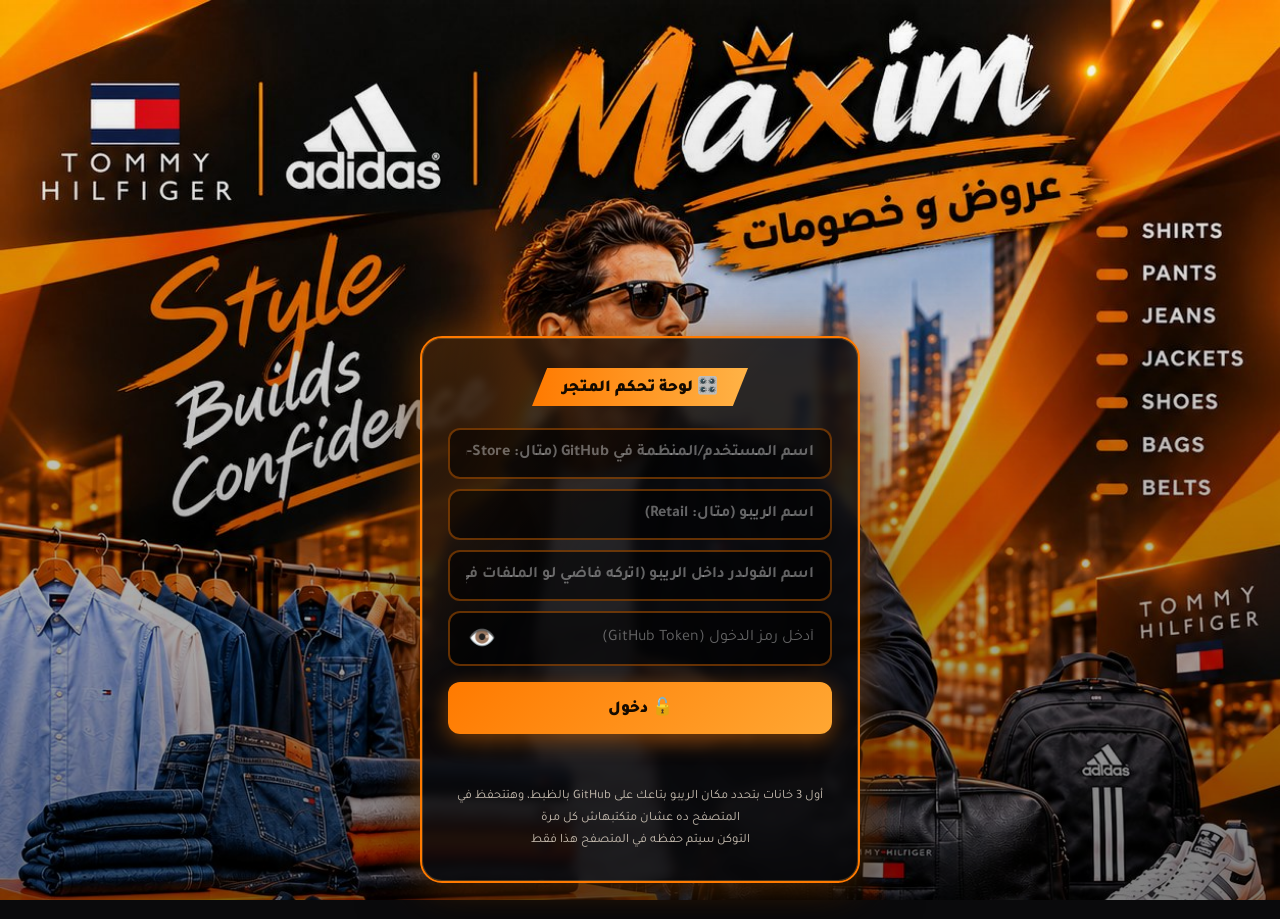
<file: admin.html>
<!DOCTYPE html>
<html lang="ar" dir="rtl">
<head>
<base href="./">
<meta charset="UTF-8">
<meta name="viewport" content="width=device-width, initial-scale=1.0">
<meta name="theme-color" content="#0a0a0c">
<title>لوحة تحكم Maxim Casual Wear</title>
<link rel="preload" as="image" href="assets/images/admin-poster.jpg">
<link href="https://fonts.googleapis.com/css2?family=Cairo:wght@500;700;900&family=Tajawal:wght@400;500;700;900&family=Lalezar&display=swap" rel="stylesheet">
<style>
  /* ============================================================
     Maxim Admin — واجهة البوستر
     صورة البوستر هي الخلفية، وكل أجزاء اللوحة مستطيلات (تجاويف)
     داكنة بحواف برتقالية مضيئة فوقها
  ============================================================ */
  :root {
    --gold: #FF7A00;            /* برتقالي البوستر */
    --gold-light: #FFB347;      /* برتقالي فاتح (توهج) */
    --gold-dark: #FF9A1F;       /* برتقالي النصوص/الأيقونات على الداكن */
    --orange: #FF8A1F;
    --orange-dark: #D94F00;
    --marble-dark: #FFFFFF;     /* عناوين */
    --marble-mid: #FFD9B0;      /* تسميات الحقول */
    --marble-light: #FFE8CF;
    --marble-cream: #F5F3EF;
    --panel: rgba(10, 10, 12, 0.84);
    --panel-2: rgba(0, 0, 0, 0.55);
    --border: rgba(255, 122, 0, 0.38);
    --text-dark: #FFFFFF;
    --text-muted: #C9BFB2;
    --danger: #FF5A4A;
    --success: #3DDC84;
    --shadow: rgba(0, 0, 0, 0.5);
    --shadow-strong: rgba(0, 0, 0, 0.7);
    --glow: rgba(255, 122, 0, 0.35);
    --poster: url("assets/images/admin-poster.jpg");
  }

  * { box-sizing: border-box; margin: 0; padding: 0; }

  html { background: #0a0a0c; color-scheme: dark; }

  body {
    font-family: 'Tajawal', 'Cairo', sans-serif;
    min-height: 100vh;
    color: var(--text-dark);
    padding: 12px;
    font-size: 16px;
    position: relative;
  }

  /* ===== البوستر نفسه = الواجهة (ثابت خلف كل المحتوى) ===== */
  body::before {
    content: "";
    position: fixed; inset: 0; z-index: -2;
    background: #0a0a0c var(--poster) 70% 0 / cover no-repeat;
  }
  /* تعتيم خفيف تدريجي عشان المحتوى يتقرأ، والجزء العلوي يفضل واضح */
  body::after {
    content: "";
    position: fixed; inset: 0; z-index: -1; pointer-events: none;
    background: linear-gradient(180deg, rgba(0,0,0,0) 0%, rgba(0,0,0,0.18) 40%, rgba(0,0,0,0.5) 100%);
  }
  /* الشاشات العريضة: البوستر بعرض الشاشة، من فوق */
  @media (min-aspect-ratio: 1/1) {
    body::before { background-position: center top; }
  }

  /* ===== وسم برتقالي زي شريط "عروض و خصومات" في البوستر ===== */
  .hero-tag, .login-wrap .subtitle {
    display: inline-block;
    background: linear-gradient(90deg, #FF7A00, #FFB347);
    color: #140a00;
    font-weight: 900; font-size: 1.05rem;
    padding: 7px 30px;
    clip-path: polygon(7% 0, 100% 0, 93% 100%, 0 100%);
    box-shadow: 0 0 18px var(--glow);
  }

  /* ============ Login ============ */
  .login-wrap {
    max-width: 440px;
    margin: clamp(180px, 36vh, 380px) auto 24px;
    background:
      linear-gradient(135deg, rgba(255,122,0,0.20), transparent 38%),
      var(--panel);
    border: 2px solid var(--gold);
    border-radius: 22px;
    padding: 30px 26px;
    text-align: center;
    box-shadow: 0 0 0 1px rgba(255,179,71,0.25) inset, 0 0 40px var(--glow), 0 20px 60px var(--shadow-strong);
    backdrop-filter: blur(5px);
    -webkit-backdrop-filter: blur(5px);
  }
  .login-wrap .subtitle { margin-bottom: 22px; }
  .login-wrap .pw-wrap { position: relative; margin-bottom: 16px; }
  .login-wrap input {
    width: 100%;
    padding: 16px 16px 16px 56px;
    border: 2px solid var(--border);
    border-radius: 12px;
    font-family: inherit;
    font-size: 1rem;
    background: var(--panel-2);
    color: var(--text-dark);
    transition: border-color 0.2s, box-shadow 0.2s;
  }
  .login-wrap input:focus {
    outline: none; border-color: var(--gold-light);
    box-shadow: 0 0 0 3px rgba(255,122,0,0.28);
  }
  .toggle-pw {
    position: absolute; left: 12px; top: 50%; transform: translateY(-50%);
    background: transparent; border: none; font-size: 1.4rem; cursor: pointer;
    padding: 8px; border-radius: 8px;
  }
  .toggle-pw:hover { background: rgba(255, 122, 0, 0.2); }
  #loginErr {
    color: var(--danger); font-size: 0.92rem; margin-top: 12px;
    min-height: 22px; font-weight: 700;
  }
  .login-hint {
    color: var(--text-muted); font-size: 0.8rem; margin-top: 18px;
    line-height: 1.7;
  }

  /* ============ Buttons ============ */
  button {
    font-family: inherit; cursor: pointer; border: none; border-radius: 12px;
    padding: 14px 22px; font-weight: 900; font-size: 1rem;
    transition: transform 0.15s, box-shadow 0.15s, background 0.2s, border-color 0.2s;
  }
  button:active { transform: scale(0.97); }
  button:disabled { opacity: 0.5; cursor: not-allowed; transform: none !important; }
  .btn-primary {
    background: linear-gradient(135deg, #FF7A00, #FFA733);
    color: #140a00;
    box-shadow: 0 6px 22px rgba(255, 122, 0, 0.45);
    font-size: 1.05rem;
  }
  .btn-primary:hover:not(:disabled) {
    box-shadow: 0 10px 30px rgba(255, 122, 0, 0.65);
    transform: translateY(-2px);
  }
  .btn-secondary {
    background: rgba(255, 255, 255, 0.07); color: var(--text-dark);
    border: 2px solid var(--border);
  }
  .btn-secondary:hover { background: rgba(255, 122, 0, 0.18); border-color: var(--gold-light); }
  .btn-danger {
    background: transparent; color: var(--danger);
    border: 2px solid var(--danger); padding: 8px 14px; font-size: 0.85rem;
  }
  .btn-danger:hover { background: rgba(255, 90, 74, 0.15); }
  .btn-add {
    background: rgba(0, 0, 0, 0.6); color: var(--gold-light);
    border: 2px dashed var(--gold); width: 100%;
    padding: 16px; font-size: 1rem; margin-top: 12px; border-radius: 14px;
    backdrop-filter: blur(4px); -webkit-backdrop-filter: blur(4px);
  }
  .btn-add:hover { background: rgba(255, 122, 0, 0.18); }

  /* ============ Main ============ */
  #dashboard { max-width: 950px; margin: 0 auto; display: none; }
  #dashboard.active { display: block; }

  /* منطقة البوستر المكشوفة أعلى الصفحة */
  .poster-hero {
    position: relative;
    height: clamp(150px, 28vh, 290px);
    margin-bottom: 12px;
  }
  .poster-hero .hero-tag { position: absolute; bottom: 4px; right: 0; }

  /* ============ Header ============ */
  .admin-header {
    background:
      linear-gradient(135deg, rgba(255,122,0,0.22), transparent 40%),
      rgba(8, 8, 10, 0.9);
    border: 2px solid var(--gold);
    border-radius: 18px;
    padding: 16px 20px;
    margin-bottom: 18px;
    display: flex; flex-wrap: wrap; align-items: center;
    justify-content: space-between; gap: 14px;
    box-shadow: 0 0 28px var(--glow), 0 10px 30px var(--shadow);
    position: sticky; top: 12px; z-index: 50;
    backdrop-filter: blur(6px); -webkit-backdrop-filter: blur(6px);
  }
  .admin-header h1 {
    font-family: 'Lalezar', 'Cairo', sans-serif;
    font-size: 1.7rem; font-weight: 400;
    color: var(--gold-dark); letter-spacing: 1px; margin: 0;
    text-shadow: 0 0 14px rgba(255, 122, 0, 0.55);
  }
  .admin-actions { display: flex; gap: 10px; flex-wrap: wrap; }

  /* ============ Cards (التجاويف) ============ */
  .card {
    background:
      linear-gradient(135deg, rgba(255,122,0,0.18), transparent 36%),
      var(--panel);
    border: 2px solid var(--gold);
    border-radius: 18px;
    padding: 22px; margin-bottom: 18px;
    box-shadow: 0 0 0 1px rgba(255,179,71,0.18) inset, 0 0 26px rgba(255,122,0,0.18), 0 10px 28px var(--shadow);
    backdrop-filter: blur(5px); -webkit-backdrop-filter: blur(5px);
  }
  .card-title {
    font-family: 'Cairo', sans-serif;
    font-size: 1.25rem; font-weight: 900;
    color: var(--marble-dark);
    display: flex; align-items: center; justify-content: space-between;
    gap: 10px; margin-bottom: 16px; padding-bottom: 14px;
    border-bottom: 2px solid var(--border);
  }
  .card-title .title-info {
    display: flex; align-items: center; gap: 10px; flex: 1; cursor: pointer;
  }
  /* شرطة برتقالية مائلة زي نقاط القائمة في البوستر */
  .card-title .title-info::before {
    content: ""; flex-shrink: 0;
    width: 26px; height: 8px; border-radius: 4px;
    background: linear-gradient(90deg, #FF7A00, #FFB347);
    transform: skewX(-22deg);
    box-shadow: 0 0 10px var(--glow);
  }
  .card-title .zone-icon { font-size: 1.6rem; }
  .card-title .toggle-chev {
    font-size: 1rem; transition: transform 0.2s; color: var(--gold-dark);
  }
  .card-title .toggle-chev.open { transform: rotate(180deg); }
  .type-badge {
    font-size: 0.8rem;
    background: rgba(255, 122, 0, 0.14); color: var(--marble-mid);
    border: 1.5px solid var(--border); border-radius: 8px;
    padding: 4px 12px; font-weight: 900;
  }
  .zone-body { display: none; }
  .zone-body.open { display: block; }

  /* ============ Form Fields (مستطيلات إدخال البيانات) ============ */
  label {
    display: block; font-size: 0.9rem; color: var(--marble-mid);
    margin-bottom: 6px; margin-top: 14px; font-weight: 900;
    letter-spacing: 0.3px;
  }
  input[type=text], input[type=number], textarea {
    width: 100%; background: var(--panel-2);
    border: 2px solid var(--border); color: var(--text-dark);
    border-radius: 12px; padding: 14px 16px;
    font-family: inherit; font-size: 1rem; font-weight: 600;
    transition: border-color 0.2s, box-shadow 0.2s;
  }
  input::placeholder, textarea::placeholder { color: rgba(255, 255, 255, 0.38); }
  input:focus, textarea:focus {
    outline: none; border-color: var(--gold-light);
    box-shadow: 0 0 0 3px rgba(255, 122, 0, 0.26);
  }
  textarea { resize: vertical; min-height: 80px; line-height: 1.6; }
  .row-2 { display: grid; grid-template-columns: 1fr 1fr; gap: 12px; }

  /* ============ Product Box ============ */
  .item-box {
    background: rgba(255, 255, 255, 0.04);
    border: 2px solid var(--border);
    border-radius: 16px; padding: 56px 18px 18px; margin-top: 14px;
    position: relative;
  }
  .item-box .item-num {
    position: absolute; top: 12px; left: 12px;
    background: linear-gradient(135deg, #FF7A00, #FFA733);
    color: #140a00; font-size: 0.85rem; font-weight: 900;
    padding: 5px 14px; border-radius: 10px;
    box-shadow: 0 4px 12px var(--glow);
  }
  .item-actions {
    display: flex; gap: 8px; position: absolute;
    top: 12px; right: 12px;
  }

  /* ============ Images Grid ============ */
  .images-grid {
    display: grid;
    grid-template-columns: repeat(auto-fill, minmax(140px, 1fr));
    gap: 14px;
    margin-top: 12px;
  }
  .img-cell { display: flex; flex-direction: column; gap: 6px; }
  .img-thumb {
    position: relative;
    aspect-ratio: 1 / 1;
    border: 2px solid var(--border);
    border-radius: 14px;
    overflow: hidden;
    background: #111;
    transition: border-color 0.2s;
  }
  .img-thumb:hover { border-color: var(--gold-light); }
  .img-thumb img {
    width: 100%; height: 100%;
    object-fit: cover; display: block;
  }
  .img-thumb .img-del {
    position: absolute; top: 6px; right: 6px;
    background: var(--danger); color: #FFFFFF;
    border: none; width: 30px; height: 30px;
    border-radius: 50%; font-size: 0.9rem; font-weight: 900;
    display: flex; align-items: center; justify-content: center;
    cursor: pointer; box-shadow: 0 3px 8px rgba(255, 90, 74, 0.5);
    padding: 0;
  }
  .img-add-btn {
    display: flex; flex-direction: column;
    align-items: center; justify-content: center; gap: 6px;
    aspect-ratio: 1 / 1;
    border: 2px dashed var(--gold); border-radius: 14px;
    background: rgba(255, 122, 0, 0.08);
    color: var(--gold-dark); font-size: 2rem;
    cursor: pointer; font-weight: 900;
    transition: background 0.2s, transform 0.2s;
  }
  .img-add-btn:hover {
    background: rgba(255, 122, 0, 0.2);
    transform: scale(1.02);
  }
  .img-add-btn small { font-size: 0.85rem; font-weight: 900; }
  input[type="file"] { display: none; }

  /* ============ محرر ألوان القسم ============ */
  .cat-colors-editor {
    background: rgba(255, 122, 0, 0.07);
    border: 2px dashed var(--gold);
    border-radius: 14px;
    padding: 16px;
    margin: 16px 0 8px;
  }
  .cat-colors-editor > label {
    margin-top: 0;
    display: flex; align-items: center; gap: 8px;
    color: var(--marble-dark);
    font-size: 1rem;
  }
  .cat-colors-hint {
    color: var(--text-muted);
    font-size: 0.82rem;
    font-weight: 700;
    margin-top: 6px;
    line-height: 1.6;
  }
  .color-chips-wrap {
    display: flex; flex-wrap: wrap; gap: 8px; margin-top: 12px;
  }
  .color-chip-btn {
    padding: 8px 14px;
    border: 2px solid var(--border);
    border-radius: 999px;
    background: rgba(0, 0, 0, 0.5);
    color: var(--text-dark);
    font: inherit;
    font-size: 0.88rem;
    font-weight: 900;
    cursor: pointer;
    transition: all 0.15s;
  }
  .color-chip-btn:hover { border-color: var(--gold-light); }
  .color-chip-btn.on {
    background: linear-gradient(135deg, #FF7A00, #FFA733);
    color: #140a00;
    border-color: var(--gold-light);
    box-shadow: 0 3px 12px var(--glow);
  }
  .color-chip-btn.off {
    opacity: 0.5;
    text-decoration: line-through;
  }

  /* ============ شرائح ألوان تحت كل صورة ============ */
  .img-colors-row {
    display: flex;
    flex-wrap: wrap;
    gap: 4px;
    margin-top: 2px;
  }
  .img-color-tag {
    padding: 3px 8px;
    border-radius: 999px;
    border: 1.5px solid var(--border);
    background: rgba(255, 255, 255, 0.07);
    color: #E8DFD3;
    font: inherit;
    font-size: 0.68rem;
    font-weight: 800;
    cursor: pointer;
    transition: all 0.12s;
    line-height: 1.2;
  }
  .img-color-tag:hover { border-color: var(--gold-light); }
  .img-color-tag.on {
    background: var(--gold);
    border-color: var(--gold-light);
    color: #140a00;
  }
  .img-color-tag.custom {
    background: linear-gradient(135deg, #FF8A1F, #D94F00);
    border-color: #D94F00;
    color: #fff;
  }
  .img-color-tag.custom:hover { filter: brightness(1.1); }
  .img-color-tags-all-btn {
    padding: 3px 8px;
    border-radius: 999px;
    border: 1.5px dashed var(--gold);
    background: transparent;
    color: var(--gold-dark);
    font: inherit;
    font-size: 0.68rem;
    font-weight: 900;
    cursor: pointer;
    line-height: 1.2;
  }
  .img-color-tags-all-btn:hover { background: rgba(255, 122, 0, 0.15); }
  .img-color-tag.add-custom {
    background: transparent;
    border: 1.5px dashed var(--success);
    color: var(--success);
  }
  .img-color-tag.add-custom:hover { background: rgba(61, 220, 132, 0.12); }

  /* ============ محرر العروض (الصور + النص) ============ */
  .offers-grid {
    display: grid;
    grid-template-columns: repeat(auto-fill, minmax(220px, 1fr));
    gap: 16px;
    margin-top: 12px;
  }
  .offer-card {
    background: rgba(255, 255, 255, 0.05);
    border: 2px solid var(--border);
    border-radius: 14px;
    padding: 12px;
    position: relative;
    display: flex;
    flex-direction: column;
    gap: 8px;
    transition: border-color 0.2s;
  }
  .offer-card:hover { border-color: var(--gold-light); }
  .offer-card .offer-num {
    position: absolute;
    top: 8px;
    left: 8px;
    background: linear-gradient(135deg, #FF7A00, #FFA733);
    color: #140a00;
    font-size: 0.75rem;
    font-weight: 900;
    padding: 3px 10px;
    border-radius: 8px;
    z-index: 2;
  }
  .offer-card .offer-img-box {
    position: relative;
    aspect-ratio: 1 / 1;
    border-radius: 10px;
    overflow: hidden;
    background: #111;
    border: 2px solid var(--border);
  }
  .offer-card .offer-img-box img {
    width: 100%;
    height: 100%;
    object-fit: cover;
    display: block;
  }
  .offer-card .offer-img-box .offer-img-del {
    position: absolute;
    top: 6px;
    right: 6px;
    background: var(--danger);
    color: #fff;
    border: none;
    width: 28px;
    height: 28px;
    border-radius: 50%;
    font-size: 0.85rem;
    font-weight: 900;
    cursor: pointer;
    display: flex;
    align-items: center;
    justify-content: center;
    box-shadow: 0 3px 8px rgba(255, 90, 74, 0.5);
    z-index: 2;
    padding: 0;
  }
  .offer-card .offer-img-box .offer-img-change {
    position: absolute;
    bottom: 6px;
    left: 6px;
    background: rgba(0, 0, 0, 0.75);
    color: #fff;
    border: 1px solid var(--border);
    padding: 4px 10px;
    border-radius: 8px;
    font-size: 0.72rem;
    font-weight: 900;
    cursor: pointer;
    z-index: 2;
  }
  .offer-card .offer-img-add {
    display: flex;
    flex-direction: column;
    align-items: center;
    justify-content: center;
    gap: 4px;
    aspect-ratio: 1 / 1;
    border: 2px dashed var(--gold);
    border-radius: 10px;
    background: rgba(255, 122, 0, 0.08);
    color: var(--gold-dark);
    font-size: 1.5rem;
    font-weight: 900;
    cursor: pointer;
    transition: background 0.2s;
  }
  .offer-card .offer-img-add:hover { background: rgba(255, 122, 0, 0.2); }
  .offer-card .offer-img-add small { font-size: 0.75rem; font-weight: 900; }

  .offer-card .offer-text-label {
    font-size: 0.78rem;
    color: var(--marble-mid);
    font-weight: 900;
    margin-top: 4px;
  }
  .offer-card .offer-text-input {
    width: 100%;
    background: var(--panel-2);
    border: 2px solid var(--border);
    border-radius: 10px;
    padding: 10px 12px;
    font-family: inherit;
    font-size: 0.9rem;
    font-weight: 700;
    color: var(--text-dark);
    min-height: 60px;
    resize: vertical;
    line-height: 1.5;
    transition: border-color 0.2s;
  }
  .offer-card .offer-text-input:focus {
    outline: none;
    border-color: var(--gold-light);
  }
  .offer-card .offer-del-btn {
    background: transparent;
    color: var(--danger);
    border: 2px solid var(--danger);
    border-radius: 8px;
    padding: 6px 12px;
    font-size: 0.78rem;
    font-weight: 900;
    cursor: pointer;
    margin-top: 4px;
    transition: background 0.2s;
  }
  .offer-card .offer-del-btn:hover {
    background: var(--danger);
    color: #fff;
  }

  /* ============ Sizes ============ */
  .size-chips { display: flex; flex-wrap: wrap; gap: 8px; margin-top: 12px; }
  .size-chip {
    background: rgba(0, 0, 0, 0.55); color: var(--text-dark);
    border: 2px solid var(--border); padding: 10px 18px;
    border-radius: 12px; font-size: 0.95rem; font-weight: 900;
    cursor: pointer; transition: all 0.15s;
  }
  .size-chip:hover { border-color: var(--gold-light); transform: translateY(-2px); }
  .size-chip.selected {
    background: linear-gradient(135deg, #FF7A00, #FFA733);
    color: #140a00; border-color: var(--gold-light);
    box-shadow: 0 4px 14px var(--glow);
  }
  .selected-sizes {
    display: flex; flex-direction: column; gap: 10px;
    margin-top: 14px; padding: 16px;
    background: rgba(0, 0, 0, 0.45); border-radius: 12px;
    border: 2px solid var(--border); min-height: 60px;
  }
  .selected-size-row {
    display: flex; flex-wrap: wrap; align-items: center;
    gap: 10px; padding: 10px 12px;
    background: rgba(255, 255, 255, 0.06); border-radius: 10px;
    border-right: 5px solid var(--gold);
  }
  .selected-size-row .sz-label {
    flex: 1; font-weight: 900; font-size: 1.05rem;
    color: var(--marble-dark);
  }
  .selected-size-row .sz-price-input {
    width: 110px; padding: 10px;
    border: 2px solid var(--border); border-radius: 8px;
    font-family: inherit; font-weight: 900; font-size: 1rem;
    text-align: center; background: var(--panel-2); color: var(--text-dark);
  }
  .selected-size-row .sz-price-input:focus {
    outline: none; border-color: var(--gold-light);
  }
  .selected-size-row .sz-del {
    background: var(--danger); color: #FFFFFF;
    border: none; width: 34px; height: 34px;
    border-radius: 50%; font-size: 0.95rem; font-weight: 900;
    cursor: pointer; display: flex; align-items: center;
    justify-content: center; flex-shrink: 0; padding: 0;
  }

  /* إضافة مقاسات يدويًا */
  .size-add-box {
    margin-top: 16px; padding: 14px;
    background: rgba(255, 122, 0, 0.07);
    border: 2px dashed var(--gold);
    border-radius: 14px;
  }
  .size-add-box .sab-title {
    font-size: 0.92rem; font-weight: 900; color: var(--marble-mid);
    margin-bottom: 8px;
  }
  .size-add-row { display: flex; gap: 8px; align-items: stretch; }
  .size-add-row input { flex: 1; min-width: 0; }
  .size-add-row button { padding: 10px 18px; white-space: nowrap; }
  .size-range-row {
    display: grid; grid-template-columns: 1fr 1fr 1fr auto;
    gap: 8px; align-items: end; margin-top: 12px;
  }
  .size-range-row .sr-field label { margin: 0 0 4px; font-size: 0.78rem; }
  .size-range-row input { padding: 10px; text-align: center; }
  .size-range-row button { padding: 12px 16px; white-space: nowrap; }
  .size-add-hint {
    margin-top: 8px; font-size: 0.78rem; color: var(--text-muted);
    font-weight: 700; line-height: 1.6;
  }

  /* ============ Status Toast ============ */
  #statusMsg {
    position: fixed; bottom: 20px; right: 20px; left: 20px;
    max-width: 460px; margin: 0 auto;
    background: rgba(10, 10, 12, 0.97); border: 2px solid var(--border);
    border-radius: 16px; padding: 18px 24px;
    text-align: center; font-weight: 900; font-size: 1rem;
    line-height: 1.6;
    display: none; z-index: 100;
    box-shadow: 0 15px 40px var(--shadow-strong);
  }
  #statusMsg.show { display: block; }
  #statusMsg.ok { border-color: var(--success); color: var(--success); box-shadow: 0 0 24px rgba(61,220,132,0.3), 0 15px 40px var(--shadow-strong); }
  #statusMsg.err { border-color: var(--danger); color: #FF8B7F; box-shadow: 0 0 24px rgba(255,90,74,0.35), 0 15px 40px var(--shadow-strong); }
  #statusMsg.loading { border-color: var(--gold); color: var(--gold-dark); }

  /* ============ Loading Overlay ============ */
  #loadingOverlay {
    position: fixed; inset: 0;
    background: rgba(0, 0, 0, 0.78);
    display: none; align-items: center; justify-content: center;
    z-index: 200; backdrop-filter: blur(6px); -webkit-backdrop-filter: blur(6px);
  }
  #loadingOverlay.show { display: flex; }
  .loader {
    background:
      linear-gradient(135deg, rgba(255,122,0,0.2), transparent 40%),
      #0c0c0e;
    padding: 32px 42px;
    border-radius: 20px; text-align: center;
    border: 2px solid var(--gold);
    box-shadow: 0 0 40px var(--glow), 0 20px 60px rgba(0, 0, 0, 0.6);
    max-width: 340px;
  }
  .loader .spinner {
    width: 50px; height: 50px;
    border: 5px solid rgba(255, 122, 0, 0.2);
    border-top-color: var(--gold);
    border-radius: 50%; margin: 0 auto 18px;
    animation: spin 0.8s linear infinite;
  }
  @keyframes spin { to { transform: rotate(360deg); } }
  .loader p {
    font-weight: 900; color: var(--marble-dark);
    font-size: 1rem; line-height: 1.6;
  }

  /* ============ Visibility Toggle ============ */
  .vis-toggle {
    display: flex; align-items: center; gap: 8px;
    background: rgba(255, 255, 255, 0.06); padding: 8px 14px;
    border-radius: 20px; font-size: 0.85rem;
    font-weight: 900; color: var(--text-muted);
    cursor: pointer; border: 2px solid var(--border);
    user-select: none; transition: all 0.2s;
  }
  .vis-toggle.on {
    background: rgba(61, 220, 132, 0.12);
    border-color: var(--success); color: var(--success);
  }
  .vis-toggle.off {
    background: rgba(255, 90, 74, 0.12);
    border-color: var(--danger); color: #FF8B7F;
  }

  /* ============ Save Bar ============ */
  .save-bar {
    position: sticky; bottom: 16px;
    background:
      linear-gradient(135deg, rgba(255,122,0,0.22), transparent 40%),
      rgba(8, 8, 10, 0.92);
    border: 2px solid var(--gold);
    border-radius: 18px; padding: 14px; margin-top: 20px;
    box-shadow: 0 0 28px var(--glow), 0 -8px 30px var(--shadow-strong);
    z-index: 40;
    backdrop-filter: blur(6px); -webkit-backdrop-filter: blur(6px);
  }
  .save-bar button { width: 100%; padding: 18px; font-size: 1.15rem; }

  /* ============ Responsive ============ */
  @media (max-width: 600px) {
    body { padding: 8px; font-size: 15px; }
    .admin-header { padding: 14px; gap: 10px; }
    .admin-header h1 { font-size: 1.4rem; }
    .admin-actions { width: 100%; justify-content: stretch; }
    .admin-actions button { flex: 1; padding: 12px 14px; font-size: 0.9rem; }
    .card { padding: 18px; }
    .item-box { padding: 54px 14px 14px; }
    .row-2 { grid-template-columns: 1fr; }
    .selected-size-row .sz-price-input { width: 90px; }
    .offers-grid { grid-template-columns: 1fr; }
    .size-range-row { grid-template-columns: 1fr 1fr 1fr; }
    .size-range-row button { grid-column: 1 / -1; }
  }
</style>
</head>
<body>

<!-- ============ Login Screen ============ -->
<div id="loginScreen" class="login-wrap">
  <p class="subtitle">🎛️ لوحة تحكم المتجر</p>

  <div class="pw-wrap" style="margin-bottom:10px;">
    <input type="text" id="ownerInput" placeholder="اسم المستخدم/المنظمة في GitHub (مثال: Maxim-Store)" autocomplete="off">
  </div>
  <div class="pw-wrap" style="margin-bottom:10px;">
    <input type="text" id="repoInput" placeholder="اسم الريبو (مثال: Retail)" autocomplete="off">
  </div>
  <div class="pw-wrap" style="margin-bottom:10px;">
    <input type="text" id="folderInput" placeholder="اسم الفولدر داخل الريبو (اتركه فاضي لو الملفات في الجذر مباشرة)" autocomplete="off">
  </div>

  <div class="pw-wrap">
    <input type="password" id="pwInput" placeholder="أدخل رمز الدخول (GitHub Token)" autocomplete="off">
    <button type="button" id="togglePw" class="toggle-pw">👁️</button>
  </div>

  <button class="btn-primary" style="width:100%;" id="loginBtn">🔓 دخول</button>
  <div id="loginErr"></div>
  <p class="login-hint">
    أول 3 خانات بتحدد مكان الريبو بتاعك على GitHub بالظبط، وهتتحفظ في المتصفح ده عشان متكتبهاش كل مرة<br>
    التوكن سيتم حفظه في المتصفح هذا فقط
  </p>
</div>

<!-- ============ Loading Overlay ============ -->
<div id="loadingOverlay">
  <div class="loader">
    <div class="spinner"></div>
    <p id="loadingText">جاري التحميل...</p>
  </div>
</div>

<!-- ============ Dashboard ============ -->
<div id="dashboard">

  <!-- منطقة البوستر المكشوفة -->
  <div class="poster-hero" aria-hidden="true"><span class="hero-tag">🎛️ لوحة التحكم</span></div>

  <header class="admin-header">
    <h1>🎛️ لوحة تحكم Maxim</h1>
    <div class="admin-actions">
      <button class="btn-secondary" id="reloadBtn">↻ تحديث</button>
      <button class="btn-primary" id="saveBtn">💾 حفظ</button>
      <button class="btn-secondary" id="logoutBtn">🔑 خروج</button>
    </div>
  </header>

  <!-- Config Section -->
  <div class="card">
    <div class="card-title">
      <span class="title-info">
        <span class="zone-icon">⚙️</span>
        <span>الإعدادات العامة</span>
      </span>
    </div>
    <div id="configFields"></div>
  </div>

  <!-- Featured Section -->
  <div class="card">
    <div class="card-title">
      <span class="title-info">
        <span class="zone-icon">⭐</span>
        <span>الصور المميزة (سلايدر)</span>
      </span>
    </div>
    <div id="featuredFields"></div>
  </div>

  <!-- 🔥 Offers Section (جديد) -->
  <div class="card">
    <div class="card-title">
      <span class="title-info">
        <span class="zone-icon">🔥</span>
        <span>عروض وخصومات</span>
        <span class="type-badge" id="offersCount">0 عرض</span>
      </span>
    </div>
    <div id="offersFields"></div>
  </div>

  <!-- Zones -->
  <div id="zonesWrap"></div>

  <button class="btn-add" id="addZoneBtn">+ إضافة قسم جديد</button>

  <!-- Save Bar -->
  <div class="save-bar">
    <button class="btn-primary" id="saveBtnBottom">💾 حفظ كل التعديلات</button>
  </div>

</div>

<div id="statusMsg"></div>

<script src="admin.js"></script>
</body>
</html>
</file>
